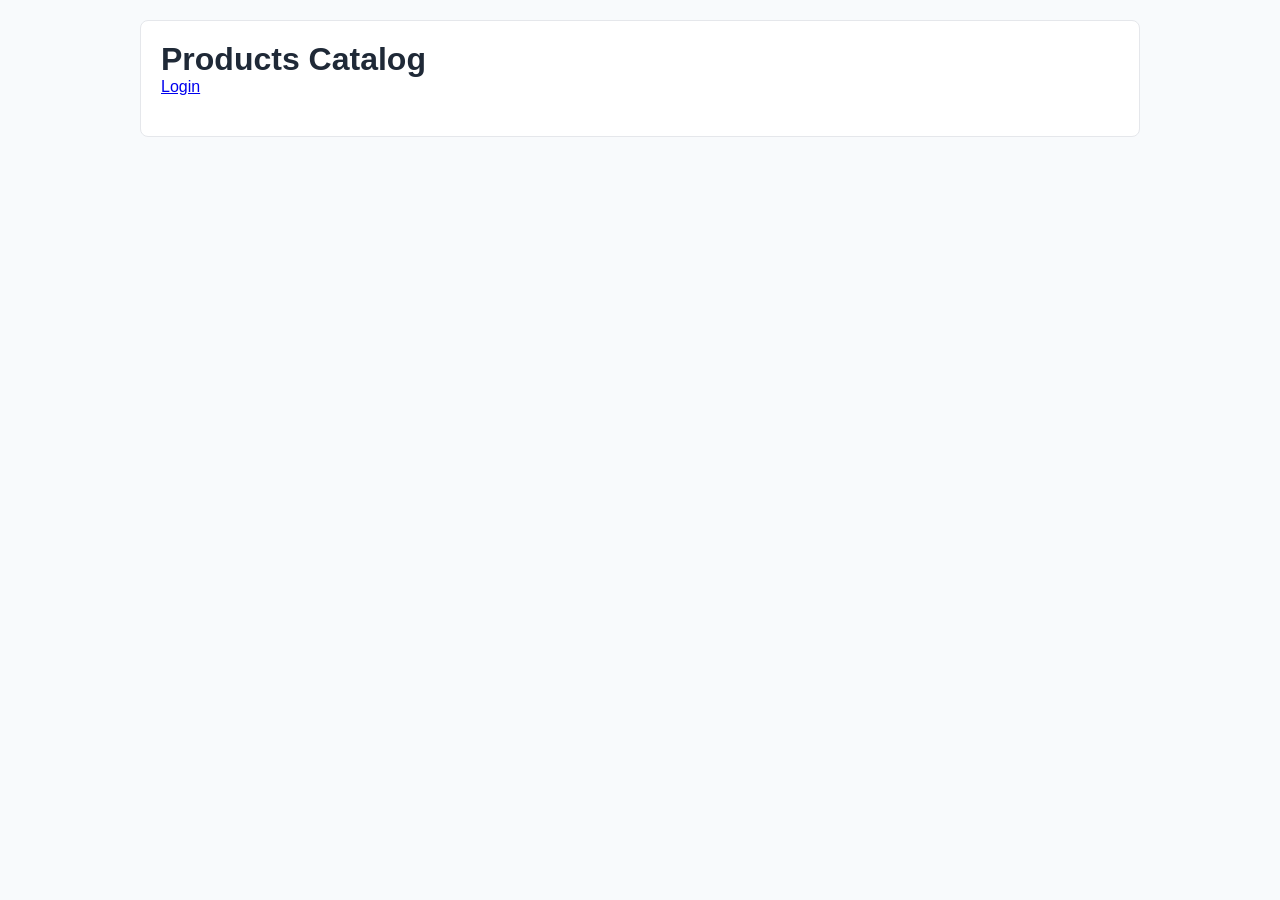
<file: ecommerce_front/index.html>
<!DOCTYPE html>
<html lang="en">
<head>
    <meta charset="UTF-8">
    <title>Store</title>
    <link rel="stylesheet" href="css/style.css">
</head>
<body>
    <div class="container">
        <h1>Products Catalog</h1>
        <a href="login.html">Login</a>
        <div id="productsGrid" class="grid"></div>
    </div>

    <script src="js/script.js"></script>
    <script>
        let products = JSON.parse(localStorage.getItem('products')) || [];
        let grid = document.getElementById('productsGrid');
        
        grid.innerHTML = products.map(p => `
            <div class="card">
                <img src="${p.image}" alt="${p.name}">
                <h3>${p.name}</h3>
                <p>$${p.price}</p>
            </div>
        `).join('');
    </script>
</body>
</html>
</file>
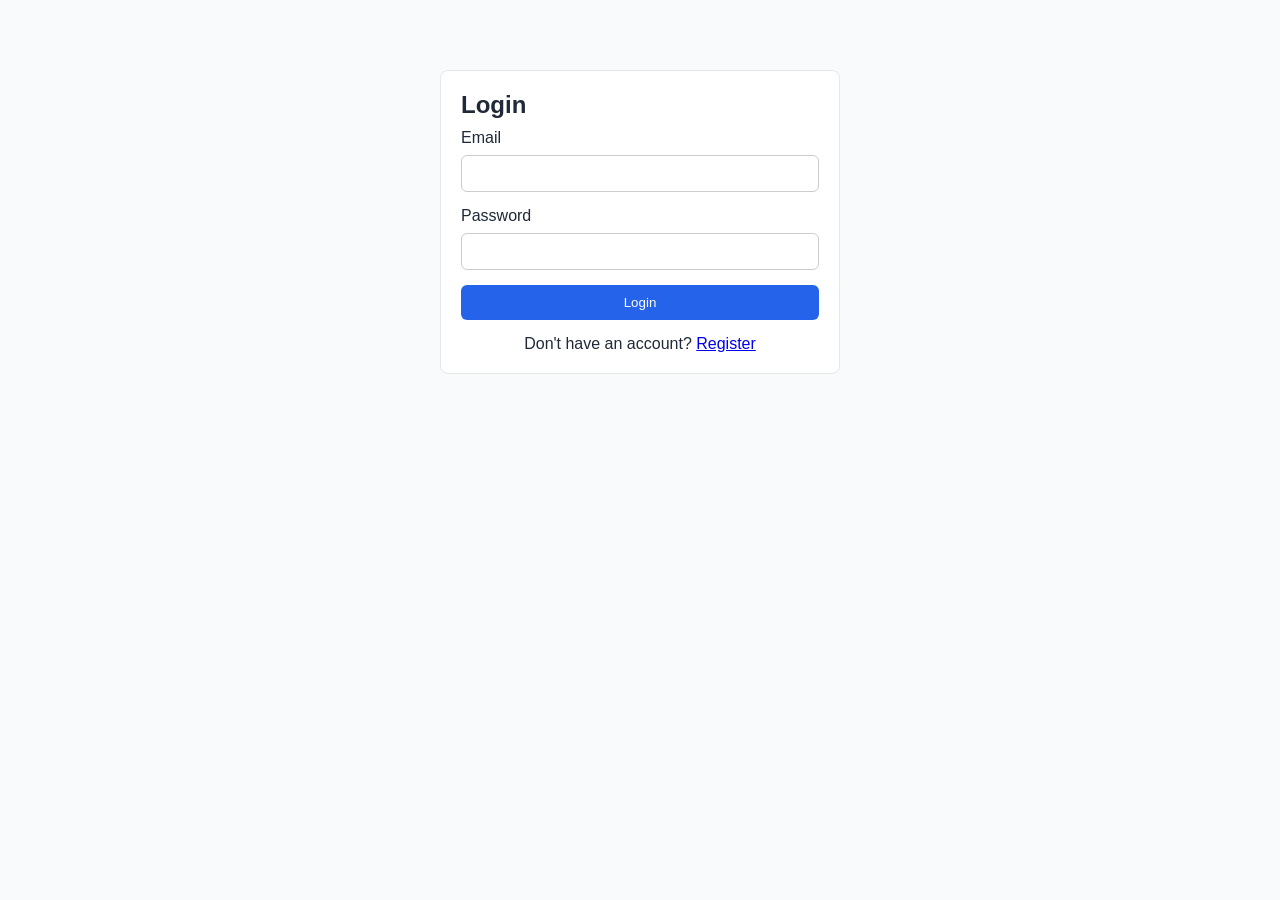
<file: ecommerce_front/admin.html>
<!DOCTYPE html>
<html lang="en">

<head>
    <meta charset="UTF-8">
    <title>Admin Dashboard</title>
    <link rel="stylesheet" href="css/style.css">
</head>

<body>
    <div class="container">
        <h2>Admin Dashboard</h2>
        <button onclick="logout()" style="width: auto; background: #dc3545; float: right;">Logout</button>
        <div style="clear: both;"></div>

        <h3 style="margin-top: 20px;">Manage Products</h3>
        <form id="productForm">
            <input type="hidden" id="prodId">
            <input type="text" id="prodName" placeholder="Product Name" required>
            <input type="text" id="prodImage" placeholder="Image URL" required>
            <input type="text" id="prodCategory" placeholder="Category" required>
            <input type="number" id="prodPrice" placeholder="Price" required>
            <input type="number" id="prodStock" placeholder="Stock Quantity" required>
            <textarea id="prodDesc" placeholder="Description"></textarea>
            <button type="submit">Save Product</button>
        </form>

        <table>
            <thead>
                <tr>
                    <th>Name</th>
                    <th>Price</th>
                    <th>Stock</th>
                    <th>Actions</th>
                </tr>
            </thead>
            <tbody id="productsBody"></tbody>
        </table>

        <h3 style="margin-top: 40px;">Customer Orders</h3>
        <table>
            <thead>
                <tr>
                    <th>Order ID</th>
                    <th>Customer</th>
                    <th>Total</th>
                    <th>Status</th>
                    <th>Action</th>
                </tr>
            </thead>
            <tbody id="ordersBody"></tbody>
        </table>
    </div>

    <script src="js/script.js"></script>
    <script>
        let currentUser = JSON.parse(localStorage.getItem('currentUser'));
        if (!currentUser || currentUser.role !== 'admin') {
            window.location.href = 'login.html';
        }

        function logout() {
            localStorage.removeItem('currentUser');
            window.location.href = 'login.html';
        }

        function loadAdminData() {
            let products = JSON.parse(localStorage.getItem('products')) || [];
            let pBody = document.getElementById('productsBody');
            pBody.innerHTML = products.map(p => `
                <tr>
                    <td>${p.name}</td>
                    <td>$${p.price}</td>
                    <td>${p.stock}</td>
                    <td>
                        <button onclick="editProduct('${p.id}')" style="background:#ffc107; width:auto; padding:5px 10px;">Edit</button>
                        <button onclick="deleteProduct('${p.id}')" style="background:#dc3545; width:auto; padding:5px 10px;">Delete</button>
                    </td>
                </tr>
            `).join('');

            let orders = JSON.parse(localStorage.getItem('orders')) || [];
            let oBody = document.getElementById('ordersBody');
            oBody.innerHTML = orders.map(o => `
                <tr>
                    <td>${o.id}</td>
                    <td>${o.userName || 'Customer'}</td>
                    <td>$${o.totalAmount}</td>
                    <td>${o.status}</td>
                    <td>
                        <button onclick="updateOrder('${o.id}', 'confirmed')" style="background:#28a745; width:auto; padding:5px 10px;">Confirm</button>
                        <button onclick="updateOrder('${o.id}', 'rejected')" style="background:#dc3545; width:auto; padding:5px 10px;">Reject</button>
                    </td>
                </tr>
            `).join('');
        }

        document.getElementById('productForm').addEventListener('submit', function (e) {
            e.preventDefault();
            let id = document.getElementById('prodId').value;
            let name = document.getElementById('prodName').value;
            let image = document.getElementById('prodImage').value;
            let category = document.getElementById('prodCategory').value;
            let price = parseFloat(document.getElementById('prodPrice').value);
            let stock = parseInt(document.getElementById('prodStock').value);
            let description = document.getElementById('prodDesc').value;

            let products = JSON.parse(localStorage.getItem('products')) || [];

            if (id) {
                let p = products.find(item => item.id === id);
                if (p) {
                    p.name = name;
                    p.image = image;
                    p.category = category;
                    p.price = price;
                    p.stock = stock;
                    p.description = description;
                }
            } else {
                products.push({
                    id: Date.now().toString(),
                    name, image, category, price, stock, description
                });
            }

            localStorage.setItem('products', JSON.stringify(products));
            document.getElementById('productForm').reset();
            document.getElementById('prodId').value = '';
            loadAdminData();
        });

        function editProduct(id) {
            let products = JSON.parse(localStorage.getItem('products')) || [];
            let p = products.find(item => item.id === id);
            if (p) {
                document.getElementById('prodId').value = p.id;
                document.getElementById('prodName').value = p.name;
                document.getElementById('prodImage').value = p.image;
                document.getElementById('prodCategory').value = p.category;
                document.getElementById('prodPrice').value = p.price;
                document.getElementById('prodStock').value = p.stock;
                document.getElementById('prodDesc').value = p.description;
            }
        }

        function deleteProduct(id) {
            let products = JSON.parse(localStorage.getItem('products')) || [];
            products = products.filter(item => item.id !== id);
            localStorage.setItem('products', JSON.stringify(products));
            loadAdminData();
        }

        function updateOrder(orderId, status) {
            let orders = JSON.parse(localStorage.getItem('orders')) || [];
            let o = orders.find(item => item.id === orderId);
            if (o) {
                o.status = status;
                localStorage.setItem('orders', JSON.stringify(orders));
                loadAdminData();
            }
        }

        loadAdminData();
    </script>
</body>

</html>
</file>
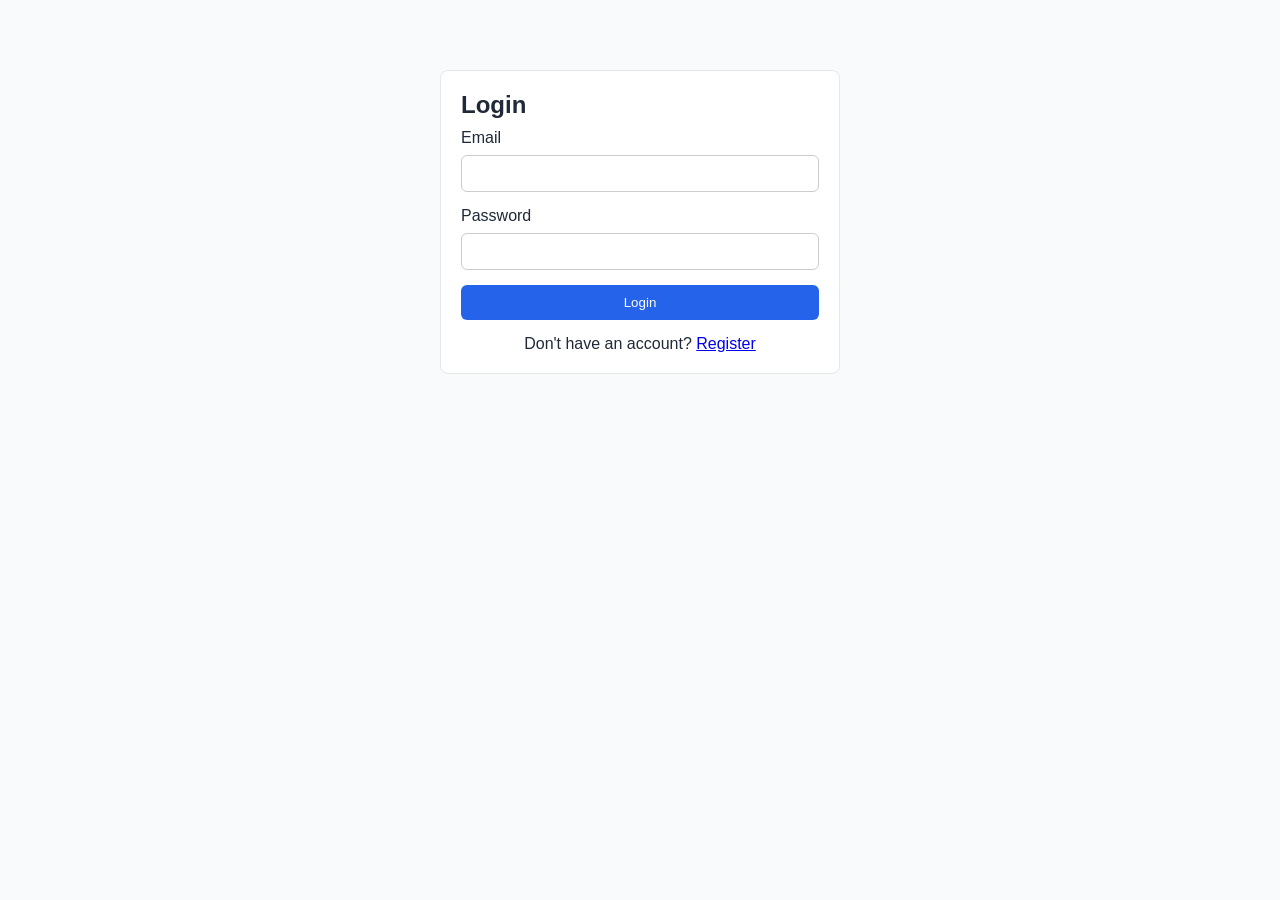
<file: ecommerce_front/customer.html>
<!DOCTYPE html>
<html lang="en">

<head>
    <meta charset="UTF-8">
    <title>Customer Dashboard</title>
    <link rel="stylesheet" href="css/style.css">
</head>

<body>
    <div class="container">
        <h2>Customer Store</h2>
        <button onclick="logout()" style="width: auto; background: #dc3545; float: right;">Logout</button>
        <div style="clear: both;"></div>

        <h3 style="margin-top: 20px;">Products Catalog</h3>
        <div id="catalog" class="grid"></div>

        <h3 style="margin-top: 40px;">Shopping Cart</h3>
        <div id="cartList" style="margin-bottom: 15px;"></div>
        <button onclick="placeOrder()" style="background: #28a745;">Place Order</button>

        <h3 style="margin-top: 40px;">My Orders Status</h3>
        <div id="myOrders"></div>
    </div>

    <script src="js/script.js"></script>
    <script>
        let currentUser = JSON.parse(localStorage.getItem('currentUser'));
        if (!currentUser || currentUser.role !== 'customer') {
            window.location.href = 'login.html';
        }

        function logout() {
            localStorage.removeItem('currentUser');
            window.location.href = 'login.html';
        }

        function loadCustomerView() {
            let products = JSON.parse(localStorage.getItem('products')) || [];
            let catalog = document.getElementById('catalog');
            catalog.innerHTML = products.map(p => `
                <div class="card">
                    <img src="${p.image}" alt="${p.name}" style="width:100%; height:130px; object-fit:contain;">
                    <h4>${p.name}</h4>
                    <p>$${p.price}</p>
                    <button onclick="addToCart('${p.id}')">Add to Cart</button>
                </div>
            `).join('');

            let cartKey = 'cart_' + currentUser.id;
            let cart = JSON.parse(localStorage.getItem(cartKey)) || [];
            let cartList = document.getElementById('cartList');

            if (cart.length === 0) {
                cartList.innerHTML = '<p style="color:#64748b;">Your cart is empty.</p>';
            } else {
                cartList.innerHTML = cart.map(item => {
                    let p = products.find(prod => prod.id === item.productId);
                    return `<p>${p ? p.name : 'Product'} - Quantity: ${item.quantity}</p>`;
                }).join('');
            }

            let orders = JSON.parse(localStorage.getItem('orders')) || [];
            let myOrders = orders.filter(o => o.userId === currentUser.id);
            let ordersDiv = document.getElementById('myOrders');

            ordersDiv.innerHTML = myOrders.map(o => `
                <p style="margin-bottom: 8px;">Order ID: ${o.id} | Total: $${o.totalAmount} | Status: <b>${o.status}</b></p>
            `).join('') || '<p style="color:#64748b;">No previous orders.</p>';
        }

        function addToCart(productId) {
            let cartKey = 'cart_' + currentUser.id;
            let cart = JSON.parse(localStorage.getItem(cartKey)) || [];
            let item = cart.find(i => i.productId === productId);

            if (item) {
                item.quantity += 1;
            } else {
                cart.push({ productId, quantity: 1 });
            }

            localStorage.setItem(cartKey, JSON.stringify(cart));
            loadCustomerView();
        }

        function placeOrder() {
            let cartKey = 'cart_' + currentUser.id;
            let cart = JSON.parse(localStorage.getItem(cartKey)) || [];

            if (cart.length === 0) {
                alert('Cart is empty');
                return;
            }

            let products = JSON.parse(localStorage.getItem('products')) || [];
            let total = 0;

            cart.forEach(item => {
                let p = products.find(prod => prod.id === item.productId);
                if (p) total += p.price * item.quantity;
            });

            let orders = JSON.parse(localStorage.getItem('orders')) || [];
            let newOrder = {
                id: Date.now().toString(),
                userId: currentUser.id,
                userName: currentUser.name,
                items: cart,
                totalAmount: total,
                status: 'pending'
            };

            orders.push(newOrder);
            localStorage.setItem('orders', JSON.stringify(orders));
            localStorage.setItem(cartKey, JSON.stringify([]));

            alert('Order placed successfully!');
            loadCustomerView();
        }

        loadCustomerView();
    </script>
</body>

</html>
</file>
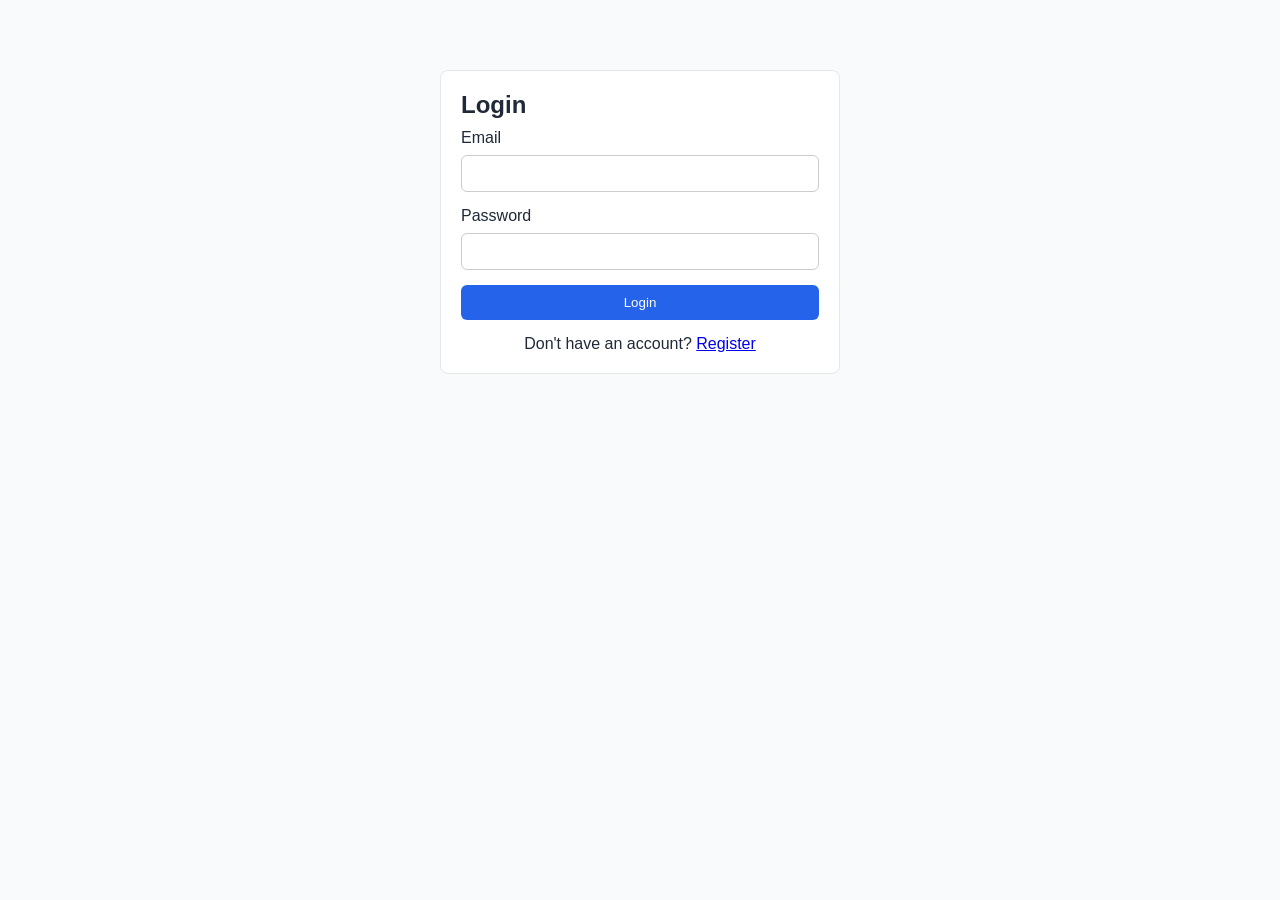
<file: ecommerce_front/login.html>
<!DOCTYPE html>
<html lang="en">

<head>
    <meta charset="UTF-8">
    <title>Login</title>
    <link rel="stylesheet" href="css/style.css">
</head>

<body>
    <div class="container" style="max-width: 400px; margin-top: 50px;">
        <h2>Login</h2>
        <div id="errorMsg" style="color: #dc3545; margin-bottom: 10px; font-size: 14px;"></div>
        <form id="loginForm">
            <label>Email</label>
            <input type="email" id="email" required>

            <label>Password</label>
            <input type="password" id="password" required>

            <button type="submit">Login</button>
        </form>
        <p style="margin-top: 15px; text-align: center;">Don't have an account? <a href="register.html">Register</a></p>
    </div>

    <script src="js/script.js"></script>
    <script>
        document.getElementById('loginForm').addEventListener('submit', function (e) {
            e.preventDefault();
            let email = document.getElementById('email').value;
            let password = document.getElementById('password').value;

            let users = JSON.parse(localStorage.getItem('users')) || [];
            let user = users.find(u => u.email === email && u.password === password);

            if (!user) {
                document.getElementById('errorMsg').innerText = 'Invalid email or password.';
                return;
            }

            localStorage.setItem('currentUser', JSON.stringify(user));

            if (user.role === 'admin') {
                window.location.href = 'admin.html';
            } else {
                window.location.href = 'customer.html';
            }
        });
    </script>
</body>

</html>
</file>
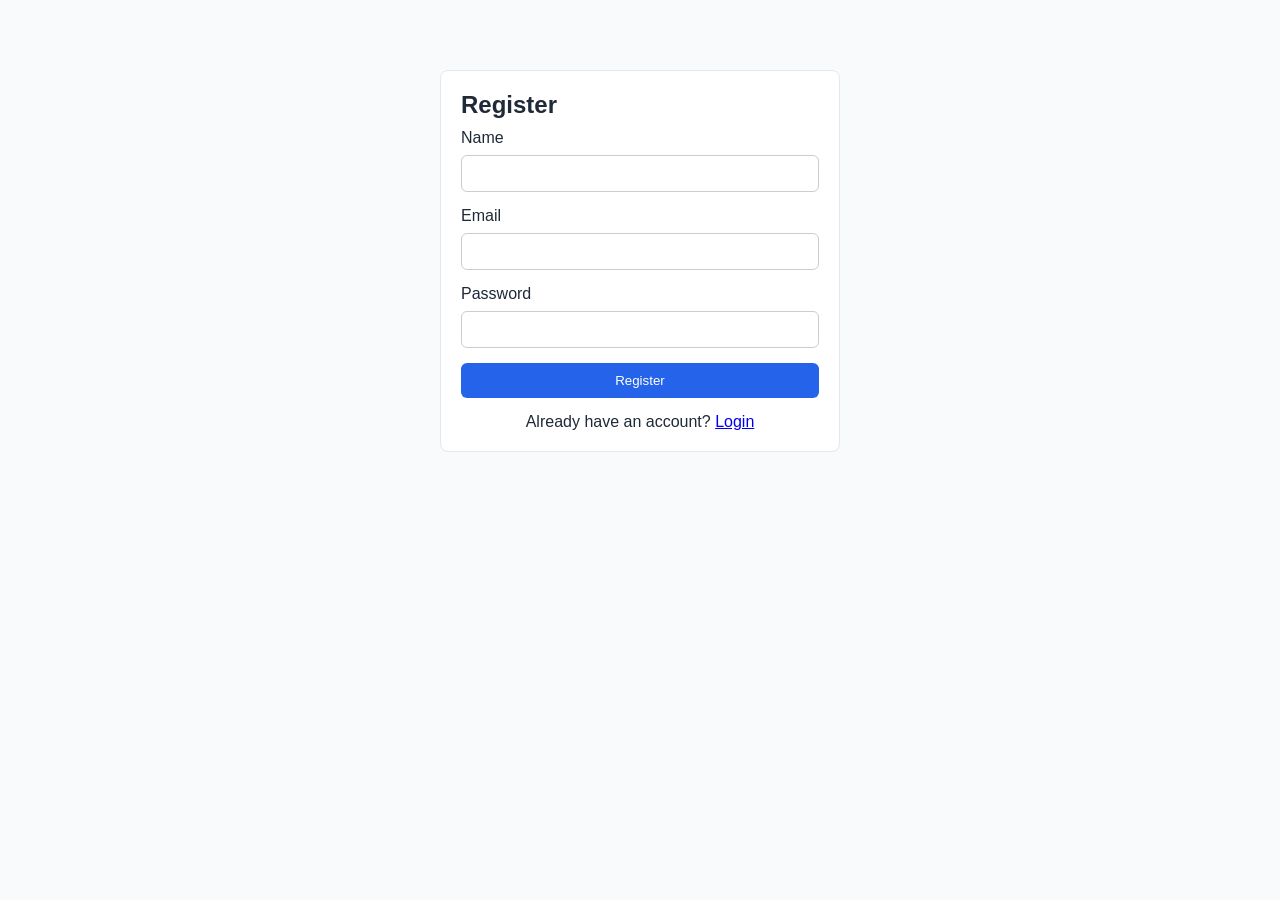
<file: ecommerce_front/register.html>
<!DOCTYPE html>
<html lang="en">

<head>
    <meta charset="UTF-8">
    <title>Register</title>
    <link rel="stylesheet" href="css/style.css">
</head>

<body>
    <div class="container" style="max-width: 400px; margin-top: 50px;">
        <h2>Register</h2>
        <div id="errorMsg" style="color: #dc3545; margin-bottom: 10px; font-size: 14px;"></div>
        <form id="regForm">
            <label>Name</label>
            <input type="text" id="name" required>

            <label>Email</label>
            <input type="email" id="email" required>

            <label>Password</label>
            <input type="password" id="password" required>

            <button type="submit">Register</button>
        </form>
        <p style="margin-top: 15px; text-align: center;">Already have an account? <a href="login.html">Login</a></p>
    </div>

    <script src="js/script.js"></script>
    <script>
        document.getElementById('regForm').addEventListener('submit', function (e) {
            e.preventDefault();
            let name = document.getElementById('name').value;
            let email = document.getElementById('email').value;
            let password = document.getElementById('password').value;

            let users = JSON.parse(localStorage.getItem('users')) || [];
            let existing = users.find(u => u.email === email);

            if (existing) {
                document.getElementById('errorMsg').innerText = 'Email already exists.';
                return;
            }

            let newUser = {
                id: Date.now().toString(),
                name,
                email,
                password,
                role: 'customer'
            };

            users.push(newUser);
            localStorage.setItem('users', JSON.stringify(users));
            window.location.href = 'login.html';
        });
    </script>
</body>

</html>
</file>
<file: ecommerce_front/css/style.css>
* {
    box-sizing: border-box;
    margin: 0;
    padding: 0;
    font-family: Arial, sans-serif;
}

body {
    background-color: #f8fafc;
    color: #1f2937;
    padding: 20px;
}

.container {
    max-width: 1000px;
    margin: auto;
    background: #fff;
    padding: 20px;
    border-radius: 8px;
    border: 1px solid #e5e7eb;
}

input,
select,
textarea {
    width: 100%;
    padding: 10px;
    margin: 8px 0 15px 0;
    border: 1px solid #ccc;
    border-radius: 6px;
}

button {
    width: 100%;
    padding: 10px;
    border: none;
    border-radius: 6px;
    color: white;
    background: #2563eb;
    cursor: pointer;
}

button:hover {
    background: #1d4ed8;
}

.grid {
    display: grid;
    grid-template-columns: repeat(auto-fit, minmax(220px, 1fr));
    gap: 20px;
    margin-top: 20px;
}

.card {
    background: white;
    border: 1px solid #e5e7eb;
    border-radius: 8px;
    padding: 16px;
    display: flex;
    flex-direction: column;
    gap: 8px;
}

.card img {
    width: 100%;
    height: 150px;
    object-fit: contain;
}
</file>
